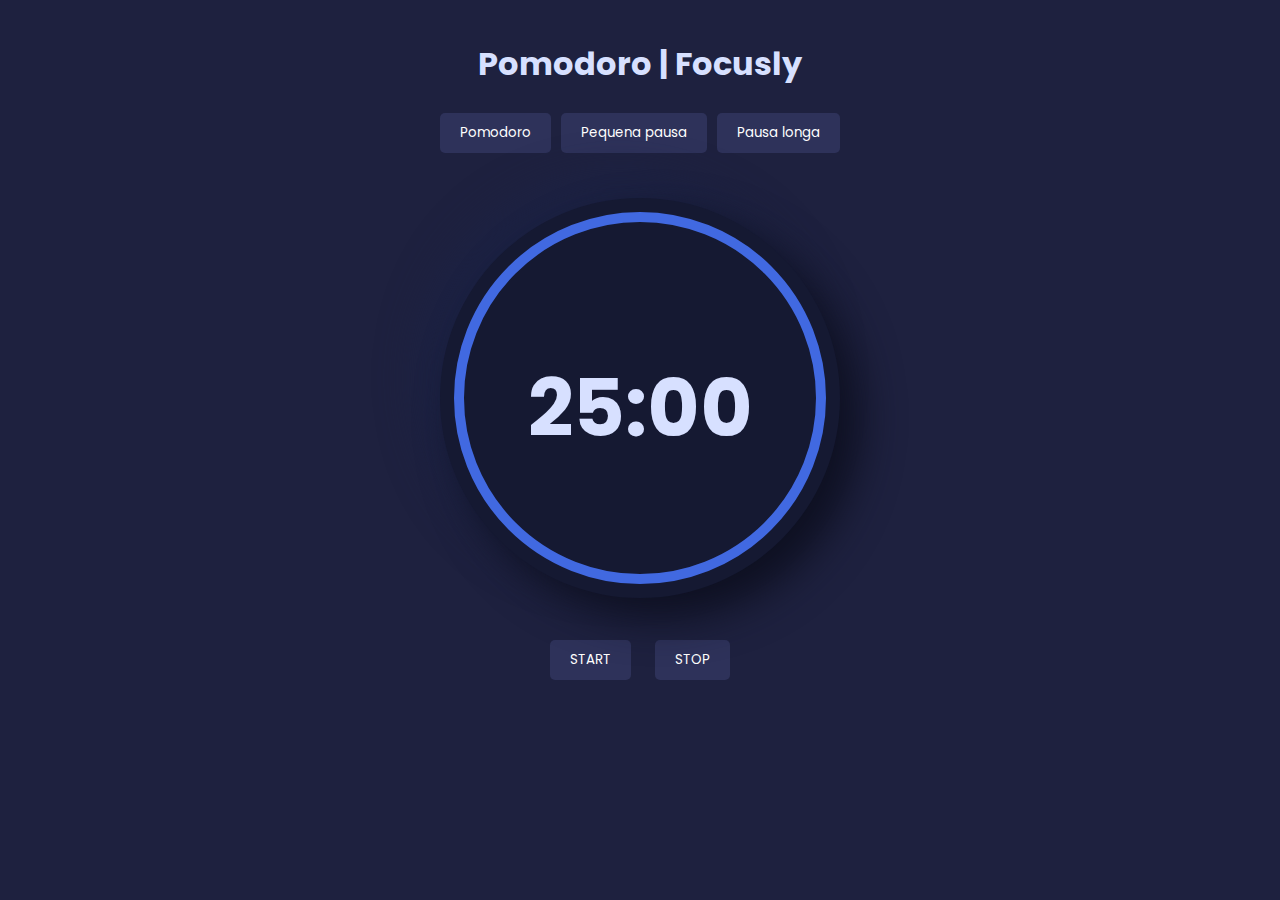
<file: index.html>
<!DOCTYPE html>
<html lang="pt-br">

<head>
    <meta charset="UTF-8">
    <meta name="viewport" content="width=device-width, initial-scale=1.0">
    <title>Pomodoro Timer | Focus</title>
    <link rel="stylesheet" href="css/style.css">
</head>

<body>

    <div id="timer-message">Please select a timer before starting.</div>

    <div class="container">
        <div class="timer">
            <h1>Pomodoro | Focusly</h1>

            <div class="button-container">
                <button class="button" id="pomodoro-session">Pomodoro</button>
                <button class="button" id="short-break">Pequena pausa</button>
                <button class="button" id="long-break">Pausa longa</button>
            </div>

            <main>
                <div class="pomodoro">
                    <div id="pomodoro-timer" class="timer-display" data-duration="25.00">
                        <h1 class="time">25:00</h1>
                    </div>

                    <div id="short-timer" class="timer-display" data-duration="5.00">
                        <h1 class="time">5:00</h1>
                    </div>

                    <div id="long-timer" class="timer-display" data-duration="10.00">
                        <h1 class="time">10:00</h1>
                    </div>
                </div>
            </main>

            <div class="buttons">
                <button id="start">START</button>
                <button id="stop">STOP</button>
            </div>
        </div>
    </div>

    <!-- JS -->
    <script src="js/script.js"></script>
</body>

</html>
</file>
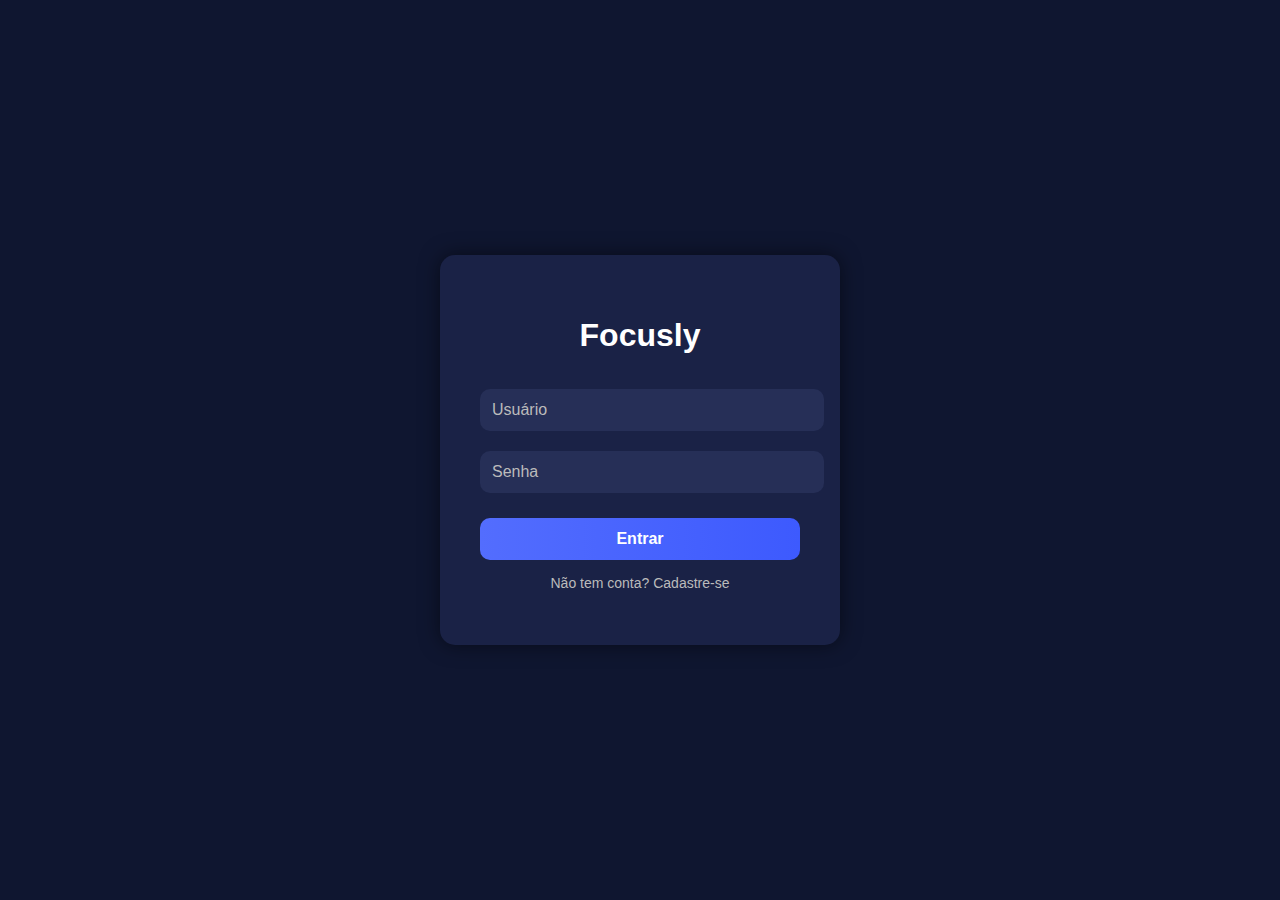
<file: login.html>
<!DOCTYPE html>
<html lang="pt-BR">
<head>
  <meta charset="UTF-8">
  <title>Login | Focusly</title>
  <link rel="stylesheet" href="css/login.css">
</head>
<body>
  <div class="login-container">
    <h1>Focusly</h1>
    
    <!-- Tela de Login -->
    <div id="loginForm">
      <input type="text" id="loginUser" placeholder="Usuário">
      <input type="password" id="loginPass" placeholder="Senha">
      <button onclick="login()">Entrar</button>
      <p class="error" id="loginError">Usuário ou senha inválidos</p>
      <p class="toggle" onclick="showRegister()">Não tem conta? Cadastre-se</p>
    </div>

    <!-- Tela de Cadastro -->
    <div id="registerForm" style="display: none;">
      <input type="text" id="newUser" placeholder="Novo Usuário">
      <input type="password" id="newPass" placeholder="Nova Senha">
      <button onclick="register()">Cadastrar</button>
      <p class="success" id="registerSuccess">Usuário cadastrado com sucesso!</p>
      <p class="error" id="registerError">Preencha todos os campos</p>
      <p class="toggle" onclick="showLogin()">Já tem conta? Faça login</p>
    </div>
  </div>

  <script src="js/login.js"></script>
</body>
</html>
</file>
<file: css/style.css>
@import url('https://fonts.googleapis.com/css2?family=Poppins:ital,wght@0,100;0,200;0,300;0,400;0,500;0,600;0,700;0,800;0,900;1,100;1,200;1,300;1,400;1,500;1,600;1,700;1,800;1,900&display=swap');

* {
    margin: 0;
    padding: 0;
    box-sizing: border-box;
    font-family: "Poppins", sans-serif;
}

body {
    background-color: #1e213f;
    color: #d7e0ff;
}

.container {
    text-align: center;
    width: 100%;
    padding: 10px 0;
}

.timer {
    display: inline-block;
    padding: 10px;
    width: 600px;
    box-sizing: border-box;
}

main {
    width: 25rem;
    height: 25rem;
    border-radius: 50%;
    text-align: center;
    margin: 0 auto;
    margin-bottom: 2rem;
}

h1 {
    font-size: 2rem;
    margin: 20px auto;
}

.button-container {
    margin-top: 20px;
    display: flex;
    justify-content: center;
}

.pomodoro {
    display: flex;
    flex-direction: column;
    justify-content: center;
    align-items: center;
    width: 100%;
    height: 100%;
    position: relative;
    margin: 2.5rem 0;
    text-align: center;
    border-radius: 50%;
    background: #151932;
    box-shadow: 20px 20px 42px #0e1021, -20px -20px 42px #1c2244;
}

.pomodoro::before {
    content: "";
    position: absolute;
    border: 10px solid royalblue;
    border-radius: 50%;
    width: 22rem;
    height: 22rem;
}

.time {
    font-size: 5rem !important;
    margin: 20px auto;
}

.button-container {
    margin-top: 20px;
    display: flex;
    justify-content: center;
}

.button {
    background-color: #2e325a;
    color: #fff;
    border: none;
    border-radius: 5px;
    padding: 10px 20px;
    margin: 5px;
    cursor: pointer;
    transition: all .2s ease-in;
}

.button.active, .button:hover {
    background-color: #020323;
}

.hidden {
    display: block;
}

.timer-display {
    font-size: 5rem;
    margin-top: 20px;
    font-weight: bold;
}

.buttons {
    margin-top: 20px;
}

#start, #stop {
    background-color: #2e325a;
    color: #fff;
    border: none;
    border-radius: 5px;
    padding: 10px 20px;
    margin: 10px;
    cursor: pointer;
    transition: all .2s ease-in;
}

#stop:hover {
    background-color: tomato;
}

#start:hover {
    background-color: #219a52;
}

#timer-message {
    color: white;
    background-color: tomato;
    display: none;
    padding: .5rem;
    font-size: 1rem;
    text-align: center;
    border-radius: 1rem;
}

/* Responsiveness */

@media screen and (min-width: 320px) and (max-width: 600px) {
    .container {
        transform: scale(0.9)
    }

    .timer {
        width: 500px;
    }
}
</file>
<file: css/login.css>
body {
  margin: 0;
  height: 100vh;
  display: flex;
  justify-content: center;
  align-items: center;
  background-color: #0f1630; /* fundo azul escuro */
  font-family: Arial, sans-serif;
}

.login-container {
  background-color: #1a2246;
  padding: 40px;
  border-radius: 15px;
  box-shadow: 0px 0px 20px rgba(0,0,0,0.5);
  text-align: center;
  width: 320px;
}

h1 {
  color: white;
  margin-bottom: 25px;
}

input {
  width: 100%;
  padding: 12px;
  margin: 10px 0;
  border: none;
  border-radius: 10px;
  background: #262f57;
  color: white;
  font-size: 16px;
  outline: none;
}

input::placeholder {
  color: #bbb;
}

button {
  width: 100%;
  padding: 12px;
  margin-top: 15px;
  border: none;
  border-radius: 10px;
  font-size: 16px;
  cursor: pointer;
  background: linear-gradient(90deg, #536dfe, #3d5afe);
  color: white;
  font-weight: bold;
  transition: 0.3s;
}

button:hover {
  background: linear-gradient(90deg, #3d5afe, #536dfe);
}

.error {
  color: #ff6b6b;
  margin-top: 10px;
  display: none;
}

.success {
  color: #4caf50;
  margin-top: 10px;
  display: none;
}

.toggle {
  margin-top: 15px;
  color: #bbb;
  font-size: 14px;
  cursor: pointer;
}

.toggle:hover {
  color: white;
}
</file>
